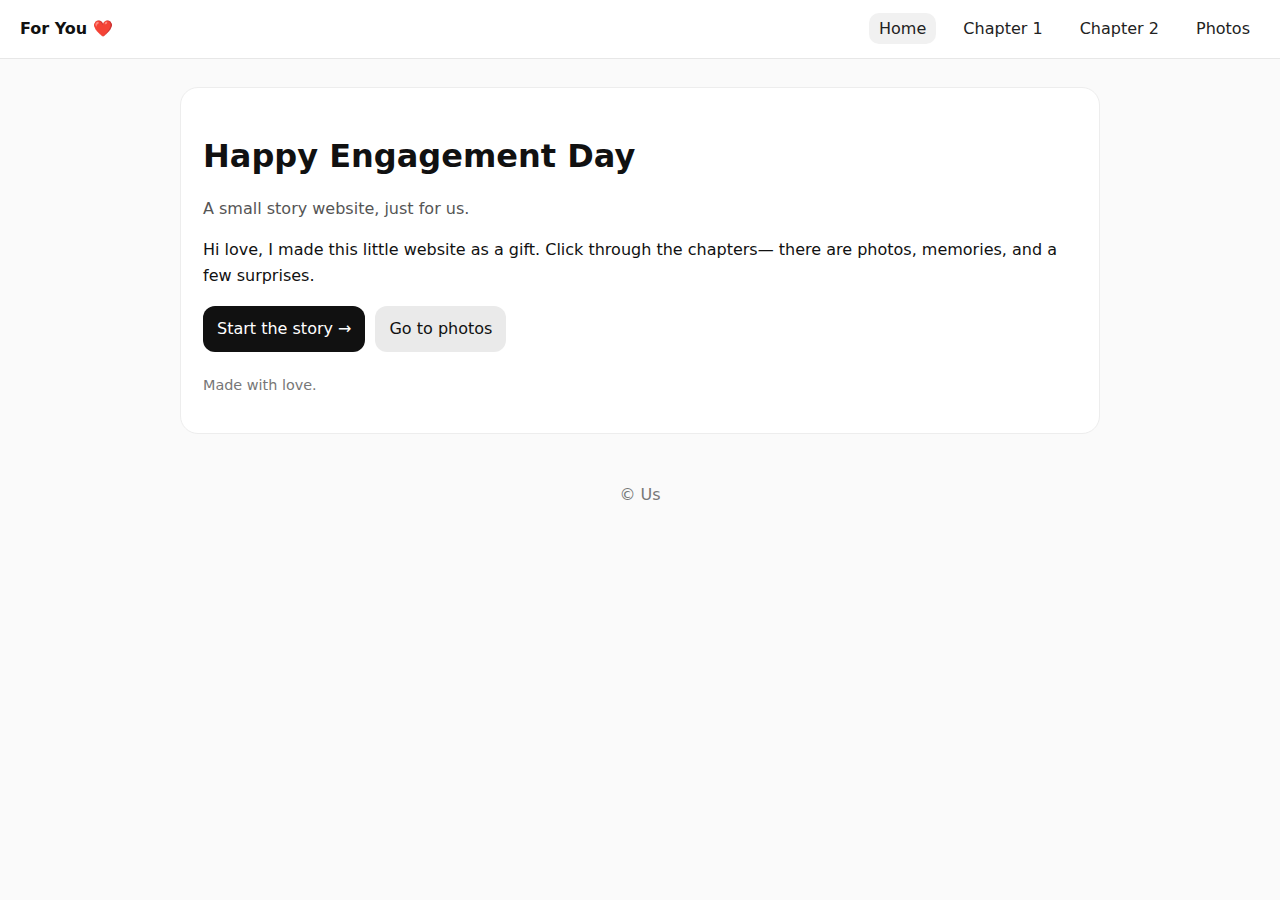
<file: engagement-site/index.html>
<!doctype html>
<html lang="en">
<head>
  <meta charset="utf-8" />
  <meta name="viewport" content="width=device-width, initial-scale=1" />
  <title>For You ❤️</title>
  <link rel="stylesheet" href="style.css" />
</head>
<body>
  <header class="top">
    <div class="brand">For You ❤️</div>
    <nav class="nav">
      <a href="index.html" class="active">Home</a>
      <a href="chapter1.html">Chapter 1</a>
      <a href="chapter2.html">Chapter 2</a>
      <a href="gallery.html">Photos</a>
    </nav>
  </header>

  <main class="card">
    <h1>Happy Engagement Day</h1>
    <p class="subtitle">A small story website, just for us.</p>

    <p>
      Hi love, I made this little website as a gift. Click through the chapters—
      there are photos, memories, and a few surprises.
    </p>

    <div class="ctaRow">
      <a class="btn" href="chapter1.html">Start the story →</a>
      <a class="btn secondary" href="gallery.html">Go to photos</a>
    </div>

    <p class="tiny">Made with love.</p>
  </main>

  <footer class="footer">© Us</footer>
</body>
</html>
</file>
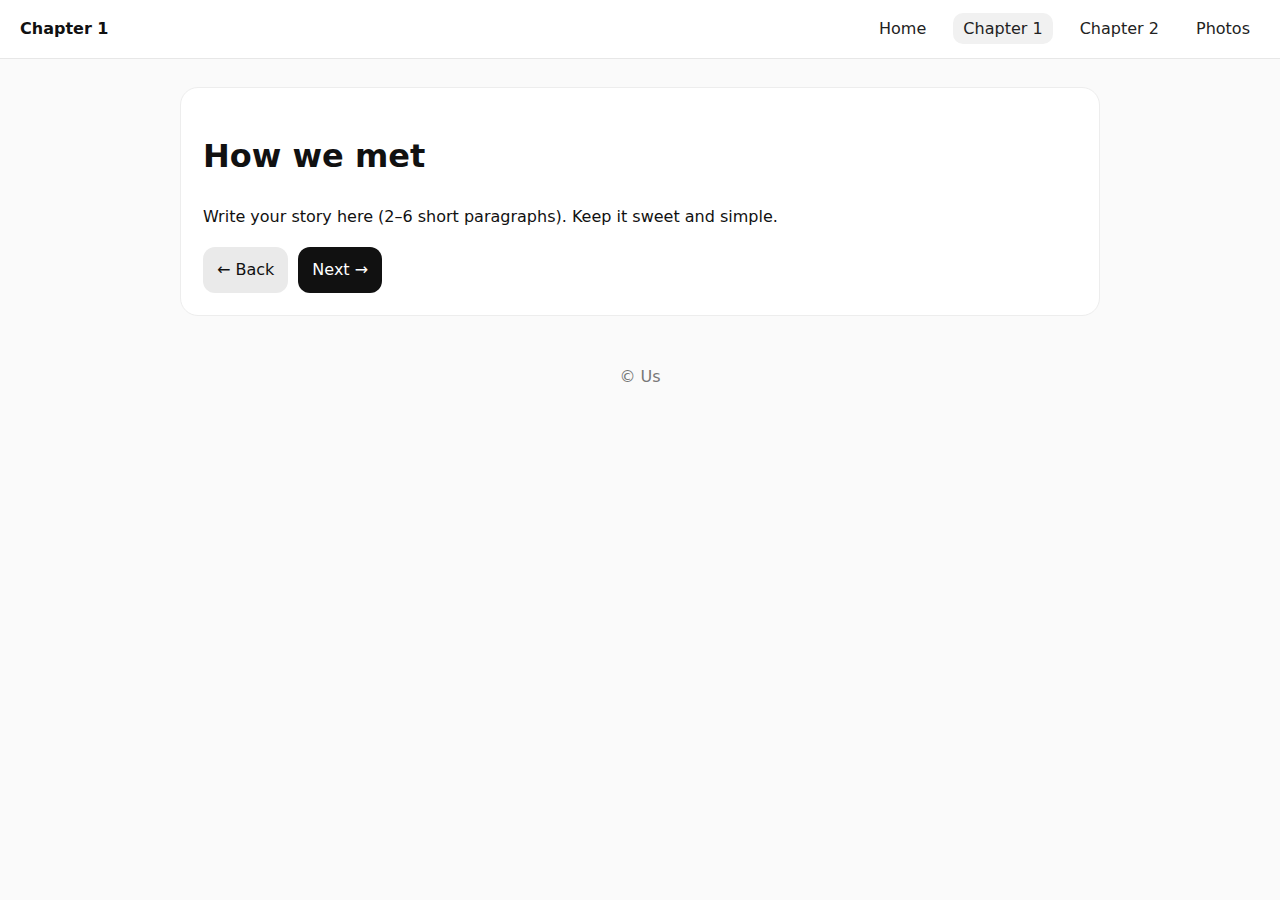
<file: engagement-site/chapter1.html>
<!doctype html>
<html lang="en">
<head>
  <meta charset="utf-8" />
  <meta name="viewport" content="width=device-width, initial-scale=1" />
  <title>Chapter 1</title>
  <link rel="stylesheet" href="style.css" />
</head>
<body>
  <header class="top">
    <div class="brand">Chapter 1</div>
    <nav class="nav">
      <a href="index.html">Home</a>
      <a href="chapter1.html" class="active">Chapter 1</a>
      <a href="chapter2.html">Chapter 2</a>
      <a href="gallery.html">Photos</a>
    </nav>
  </header>

  <main class="card">
    <h1>How we met</h1>
    <p>Write your story here (2–6 short paragraphs). Keep it sweet and simple.</p>

    <div class="ctaRow">
      <a class="btn secondary" href="index.html">← Back</a>
      <a class="btn" href="chapter2.html">Next →</a>
    </div>
  </main>

  <footer class="footer">© Us</footer>
</body>
</html>
</file>
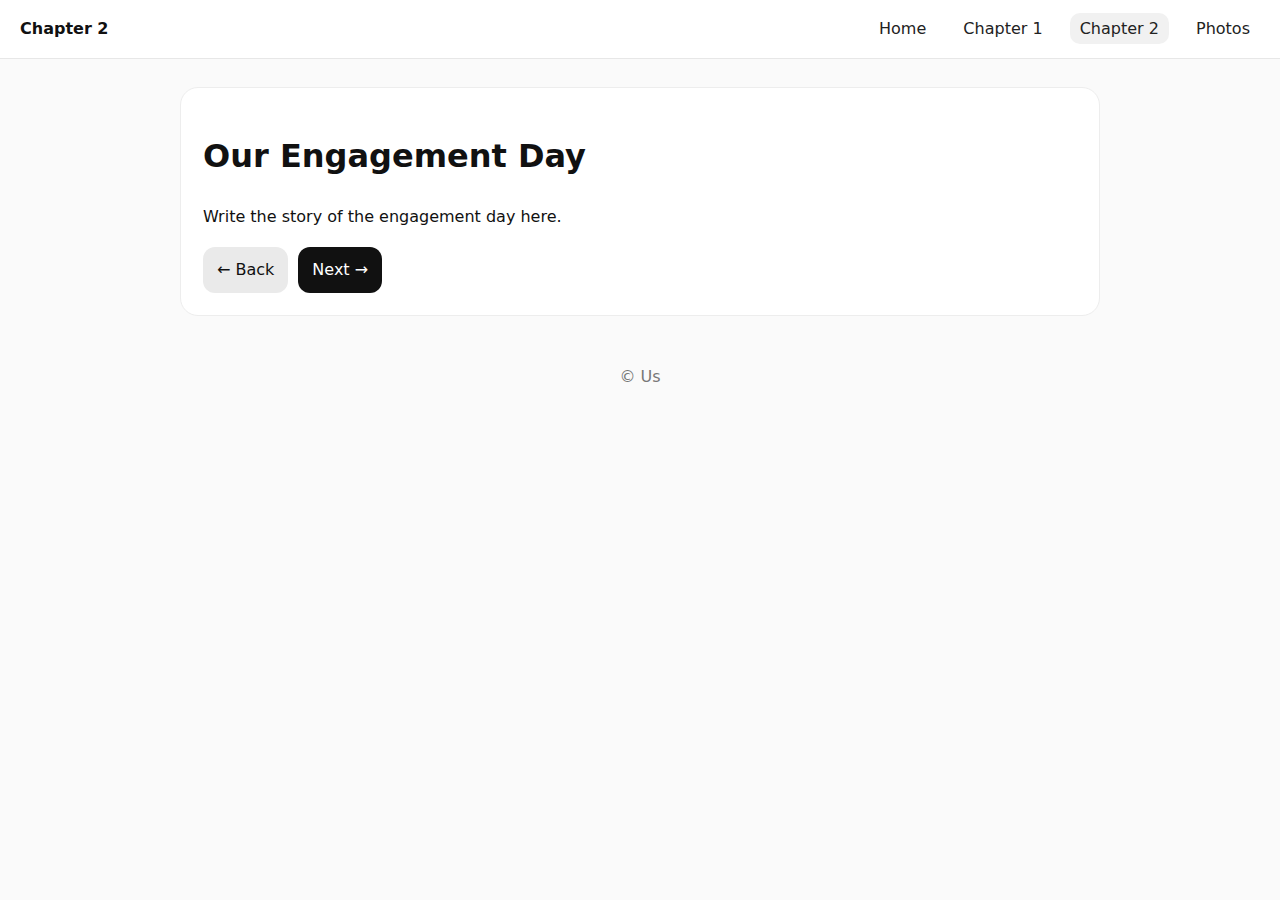
<file: engagement-site/chapter2.html>
<!doctype html>
<html lang="en">
<head>
  <meta charset="utf-8" />
  <meta name="viewport" content="width=device-width, initial-scale=1" />
  <title>Chapter 2</title>
  <link rel="stylesheet" href="style.css" />
</head>
<body>
  <header class="top">
    <div class="brand">Chapter 2</div>
    <nav class="nav">
      <a href="index.html">Home</a>
      <a href="chapter1.html">Chapter 1</a>
      <a href="chapter2.html" class="active">Chapter 2</a>
      <a href="gallery.html">Photos</a>
    </nav>
  </header>

  <main class="card">
    <h1>Our Engagement Day</h1>
    <p>Write the story of the engagement day here.</p>

    <div class="ctaRow">
      <a class="btn secondary" href="chapter1.html">← Back</a>
      <a class="btn" href="gallery.html">Next →</a>
    </div>
  </main>

  <footer class="footer">© Us</footer>
</body>
</html>
</file>
<file: engagement-site/style.css>
:root { --max: 920px; }
* { box-sizing: border-box; }
body {
  margin: 0;
  font-family: system-ui, -apple-system, Segoe UI, Roboto, Arial, sans-serif;
  line-height: 1.6;
  background: #fafafa;
  color: #111;
}
.top {
  display: flex;
  gap: 16px;
  align-items: center;
  justify-content: space-between;
  padding: 16px 20px;
  border-bottom: 1px solid #e7e7e7;
  background: white;
}
.brand { font-weight: 700; }
.nav a {
  margin-left: 12px;
  text-decoration: none;
  color: #222;
  padding: 6px 10px;
  border-radius: 10px;
}
.nav a.active, .nav a:hover { background: #f1f1f1; }

.card {
  max-width: var(--max);
  margin: 28px auto;
  padding: 22px;
  background: white;
  border: 1px solid #ededed;
  border-radius: 18px;
}
.subtitle { color: #555; margin-top: -8px; }

.ctaRow { display: flex; gap: 10px; margin-top: 18px; flex-wrap: wrap; }
.btn {
  display: inline-block;
  padding: 10px 14px;
  border-radius: 12px;
  background: #111;
  color: white;
  text-decoration: none;
}
.btn.secondary { background: #eaeaea; color: #111; }

.tiny { color: #777; margin-top: 22px; font-size: 0.9rem; }
.footer { text-align: center; color: #777; padding: 20px 0 34px; }
</file>
